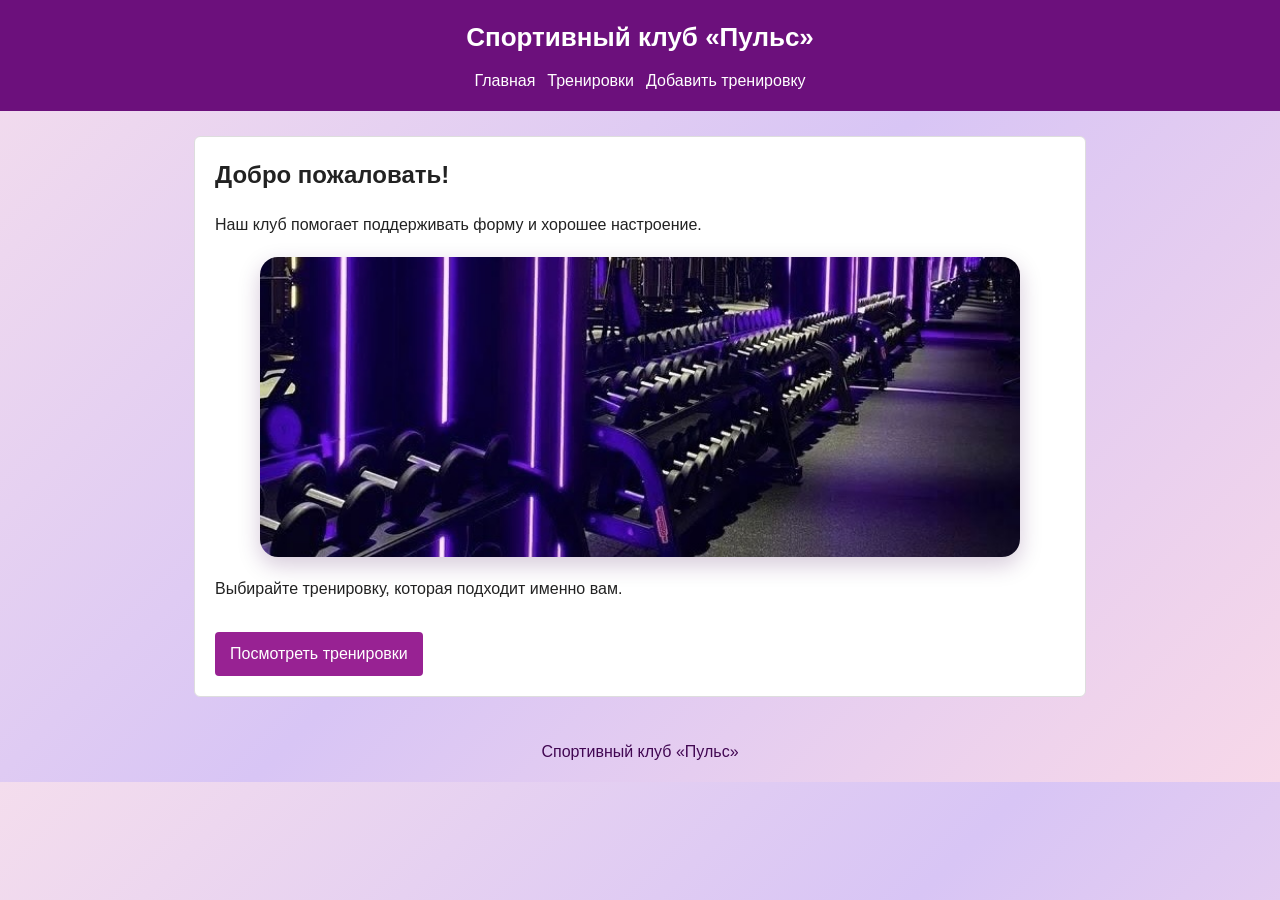
<file: index.html>
<!DOCTYPE html><html lang="ru"><head><meta charset="UTF-8"><meta name="viewport" content="width=device-width, initial-scale=1"><title>Спортивный клуб</title><link rel="stylesheet" href="css/style.css"></head><body><header><h1>Спортивный клуб «Пульс»</h1><nav><a href="index.html">Главная</a><a href="catalog.html">Тренировки</a><a href="add.html">Добавить тренировку</a></nav></header><main><h2>Добро пожаловать!</h2><p>Наш клуб помогает поддерживать форму и хорошее настроение.</p><img src="images/gym.jpg" alt="Тренажёрный зал с фиолетовой подсветкой" class="main-photo"><p>Выбирайте тренировку, которая подходит именно вам.</p><a class="button" href="catalog.html">Посмотреть тренировки</a></main><footer>Спортивный клуб «Пульс»</footer></body></html>
</file>
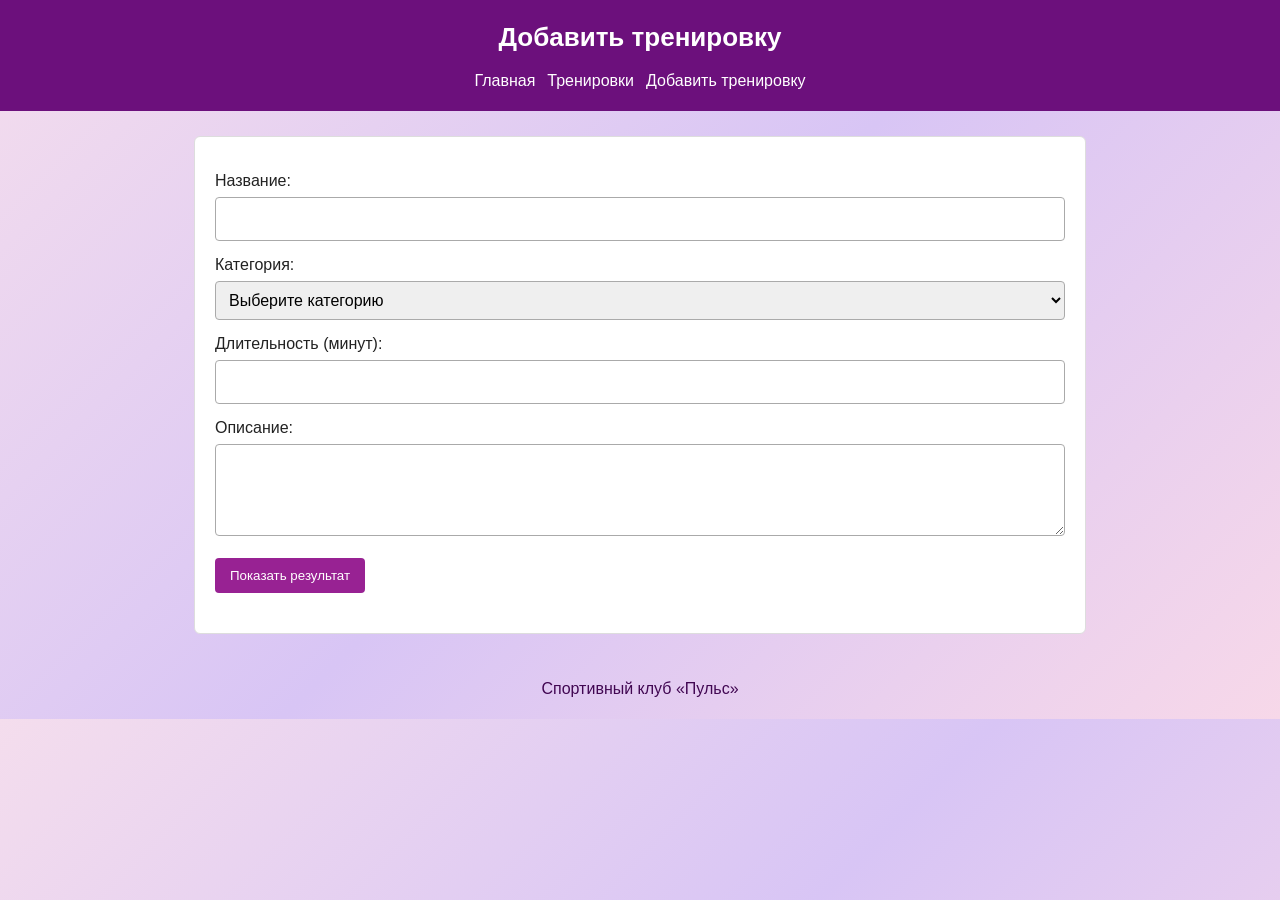
<file: add.html>
<!DOCTYPE html><html lang="ru"><head><meta charset="UTF-8"><meta name="viewport" content="width=device-width, initial-scale=1"><title>Добавить тренировку</title><link rel="stylesheet" href="css/style.css"><script src="js/add.js" defer></script></head><body><header><h1>Добавить тренировку</h1><nav><a href="index.html">Главная</a><a href="catalog.html">Тренировки</a><a href="add.html">Добавить тренировку</a></nav></header><main><form id="form"><label for="title">Название:</label><input id="title" required><label for="category">Категория:</label><select id="category" required><option value="">Выберите категорию</option><option>Сила</option><option>Выносливость</option><option>Баланс</option></select><label for="duration">Длительность (минут):</label><input id="duration" type="number" min="1" required><label for="description">Описание:</label><textarea id="description" rows="3" required></textarea><button type="submit">Показать результат</button></form><div id="preview"></div></main><footer>Спортивный клуб «Пульс»</footer></body></html>
</file>
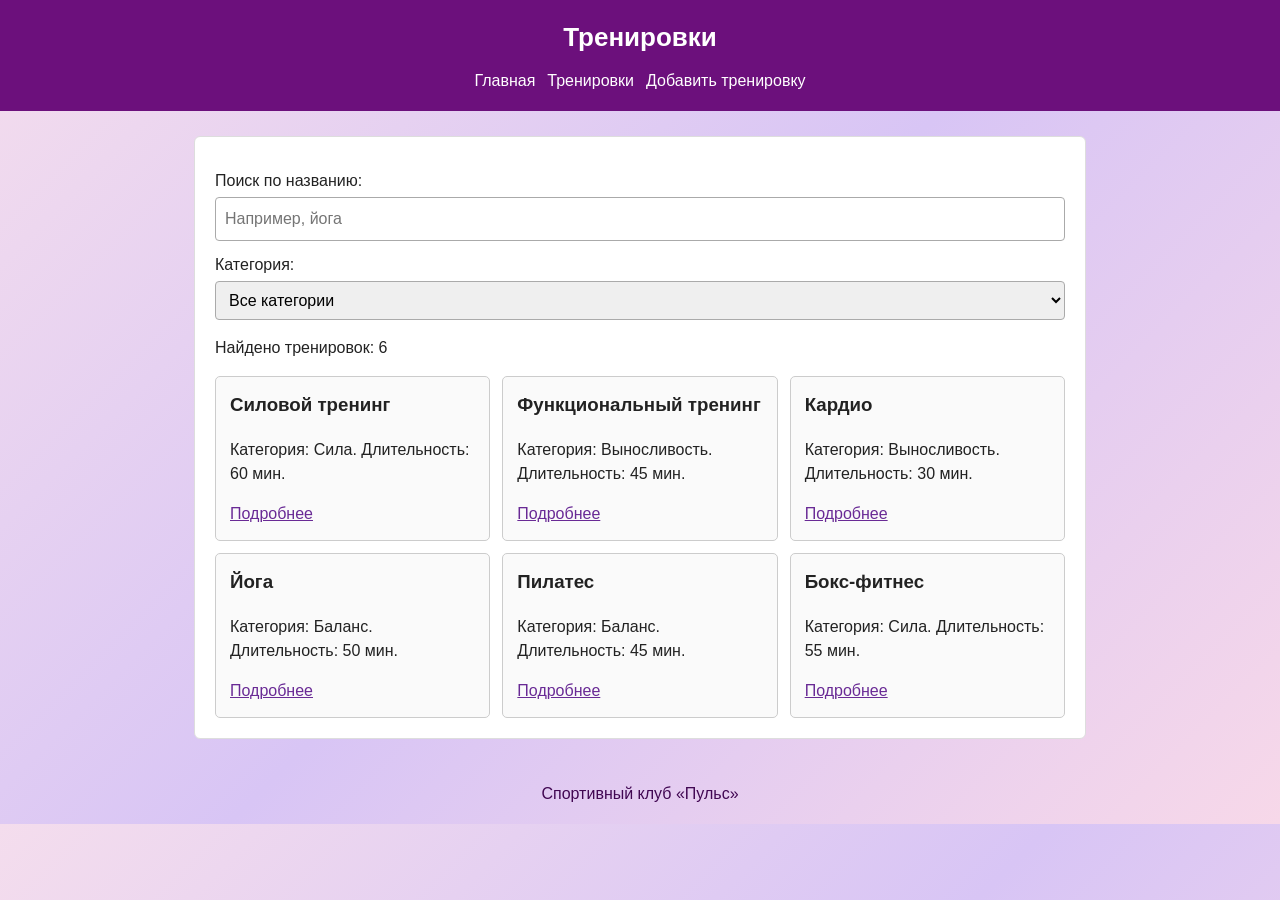
<file: catalog.html>
<!DOCTYPE html><html lang="ru"><head><meta charset="UTF-8"><meta name="viewport" content="width=device-width, initial-scale=1"><title>Тренировки</title><link rel="stylesheet" href="css/style.css"><script src="js/data.js" defer></script><script src="js/catalog.js" defer></script></head><body><header><h1>Тренировки</h1><nav><a href="index.html">Главная</a><a href="catalog.html">Тренировки</a><a href="add.html">Добавить тренировку</a></nav></header><main><label for="search">Поиск по названию:</label><input id="search" placeholder="Например, йога"><label for="category">Категория:</label><select id="category"><option value="Все">Все категории</option><option>Сила</option><option>Выносливость</option><option>Баланс</option></select><p id="count"></p><div id="list" class="list"></div></main><footer>Спортивный клуб «Пульс»</footer></body></html>
</file>
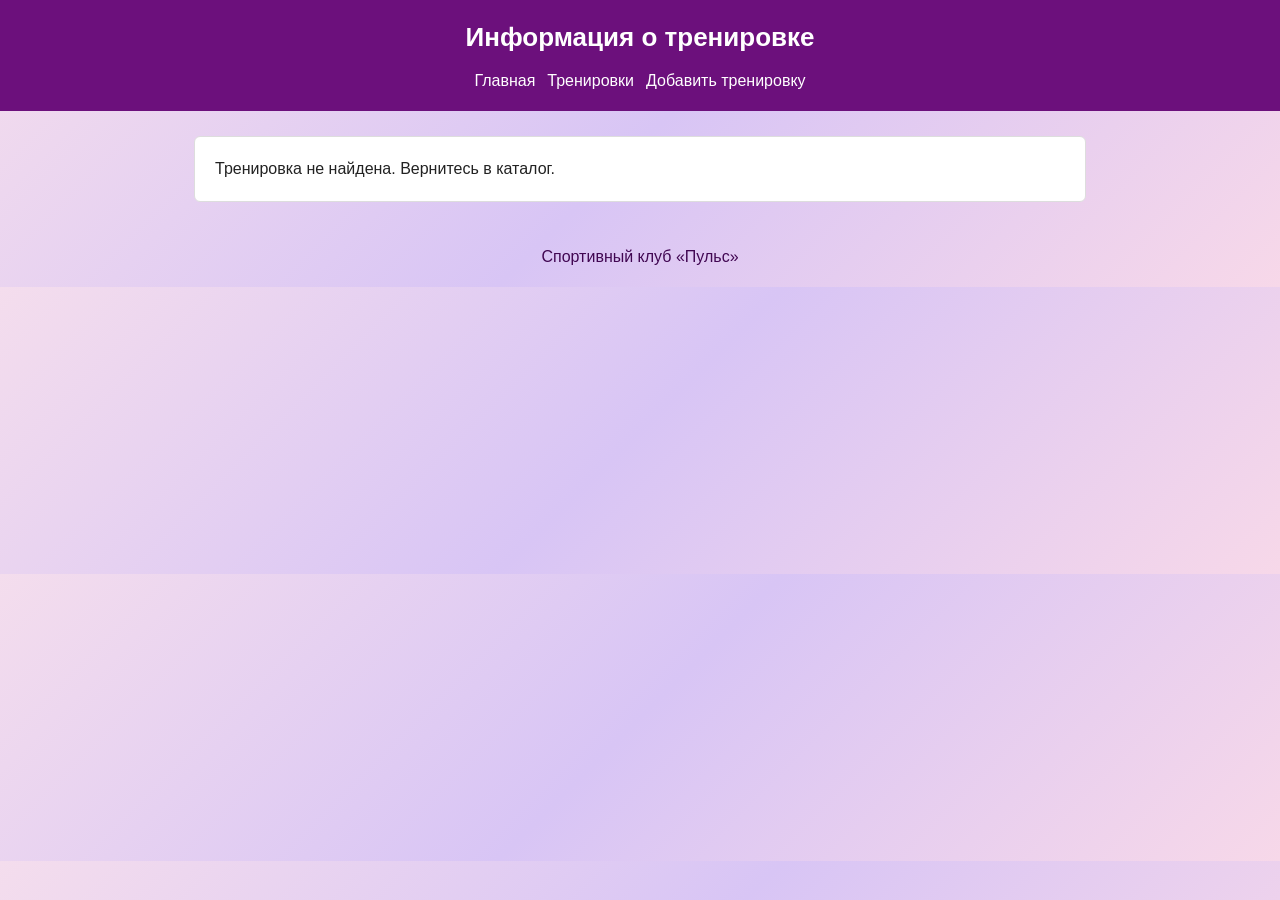
<file: item.html>
<!DOCTYPE html><html lang="ru"><head><meta charset="UTF-8"><meta name="viewport" content="width=device-width, initial-scale=1"><title>Информация о тренировке</title><link rel="stylesheet" href="css/style.css"><script src="js/data.js" defer></script><script src="js/item.js" defer></script></head><body><header><h1>Информация о тренировке</h1><nav><a href="index.html">Главная</a><a href="catalog.html">Тренировки</a><a href="add.html">Добавить тренировку</a></nav></header><main id="details"><p>Загрузка...</p></main><footer>Спортивный клуб «Пульс»</footer></body></html>
</file>
<file: css/style.css>
body{
    font-family:Arial,sans-serif;
    margin:0;
    background:linear-gradient(135deg, #f4dded 0%, #d8c5f5 50%, #f7d8e9 100%);
    color:#222;
    line-height:1.5}
header{
    background:#6c107c;
    color:white;
    padding:18px;
    text-align:center}
header h1{
    margin:0 0 12px;
    font-size:26px}
nav{
    display:flex;
    justify-content:center;
    flex-wrap:wrap;gap:12px}
nav a{color:white;
    text-decoration:none
}
nav a:hover{
    text-decoration:underline
}
main{
    max-width:850px;
    margin:25px auto;
    padding:20px;
    background:white;
    border:1px solid #ddd;
    border-radius:6px
}
h2{
    margin-top:0
}
label{display:block;margin-top:12px}
input,select,textarea{
    box-sizing:border-box;
    width:100%;
    padding:9px;
    margin-top:4px;
    border:1px solid #aaa;
    border-radius:4px;
    font:inherit}
button,.button{
    display:inline-block;
    margin-top:15px;
    padding:10px 15px;
    background:#982293;
    color:white;border:0;
    border-radius:4px;
    text-decoration:none;
    cursor:pointer
}
button:hover,.button:hover{
    background:#5a1369
}
.list{display:grid;
    grid-template-columns:repeat(auto-fit,minmax(220px,1fr));
    gap:12px;
    margin-top:15px}
.card{padding:14px;border:1px solid #ccc;
    border-radius:5px;
    background:#fafafa}
.card h3{margin-top:0}
.card a{color:#692a95}#preview{margin-top:20px
}
footer{text-align:center;
    padding:18px;
    color:#410752}@media(max-width:600px)
{
main{margin:12px;padding:15px}
header h1{font-size:22px}}
/* Фото на главной странице */
.main-photo{
    display:block;
    width:100%;
    max-width:760px;
    height:300px;
    object-fit:cover;
    margin:20px auto;
    border-radius:18px;
    box-shadow:0 8px 22px rgba(65, 7, 82, 0.22);
}
@media(max-width:600px){
    .main-photo{
        height:210px;
        border-radius:14px;
    }
}
</file>
